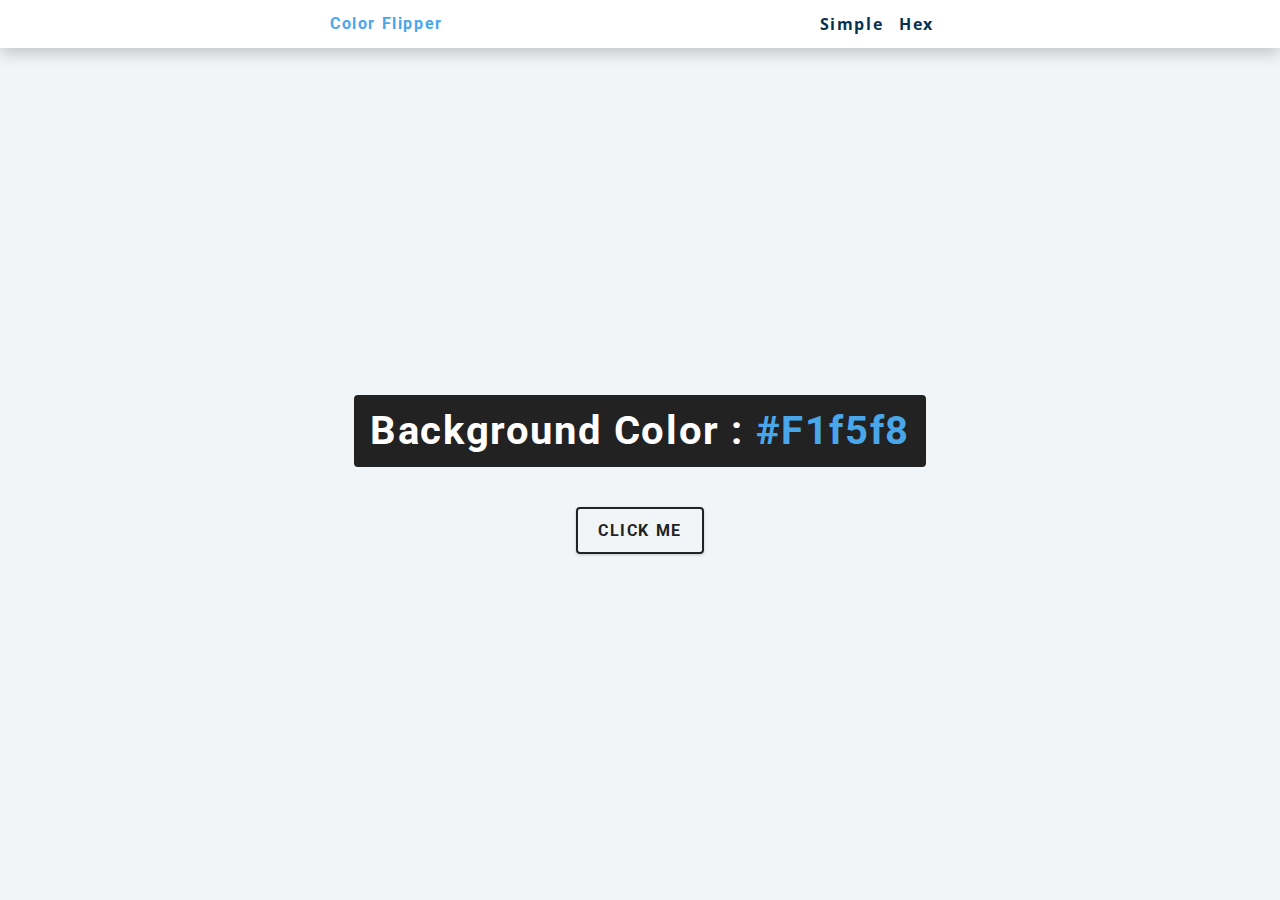
<file: 01-color-flipper/index.html>
<!DOCTYPE html>
<html lang="en">
  <head>
    <meta charset="UTF-8" />
    <meta name="viewport" content="width=device-width, initial-scale=1.0" />
    <title>Color Flipper || Simple</title>

    <!-- styles -->
    <link rel="stylesheet" href="styles.css" />
  </head>

  <body>
    <nav>
      <div class="nav-center">
        <h4>color flipper</h4>
        <ul class="nav-links">
          <li><a href="index.html">simple</a></li>
          <li><a href="hex.html">hex</a></li>
        </ul>
      </div>
    </nav>

    <main>
      <div class="container">
        <h2>background color : <span class="color">#f1f5f8</span></h2>
        <button class="btn btn-hero" id="btn">click me</button>
      </div>
    </main>

    <!-- javascript -->

    <script src="app.js"></script>
  </body>
</html>
</file>
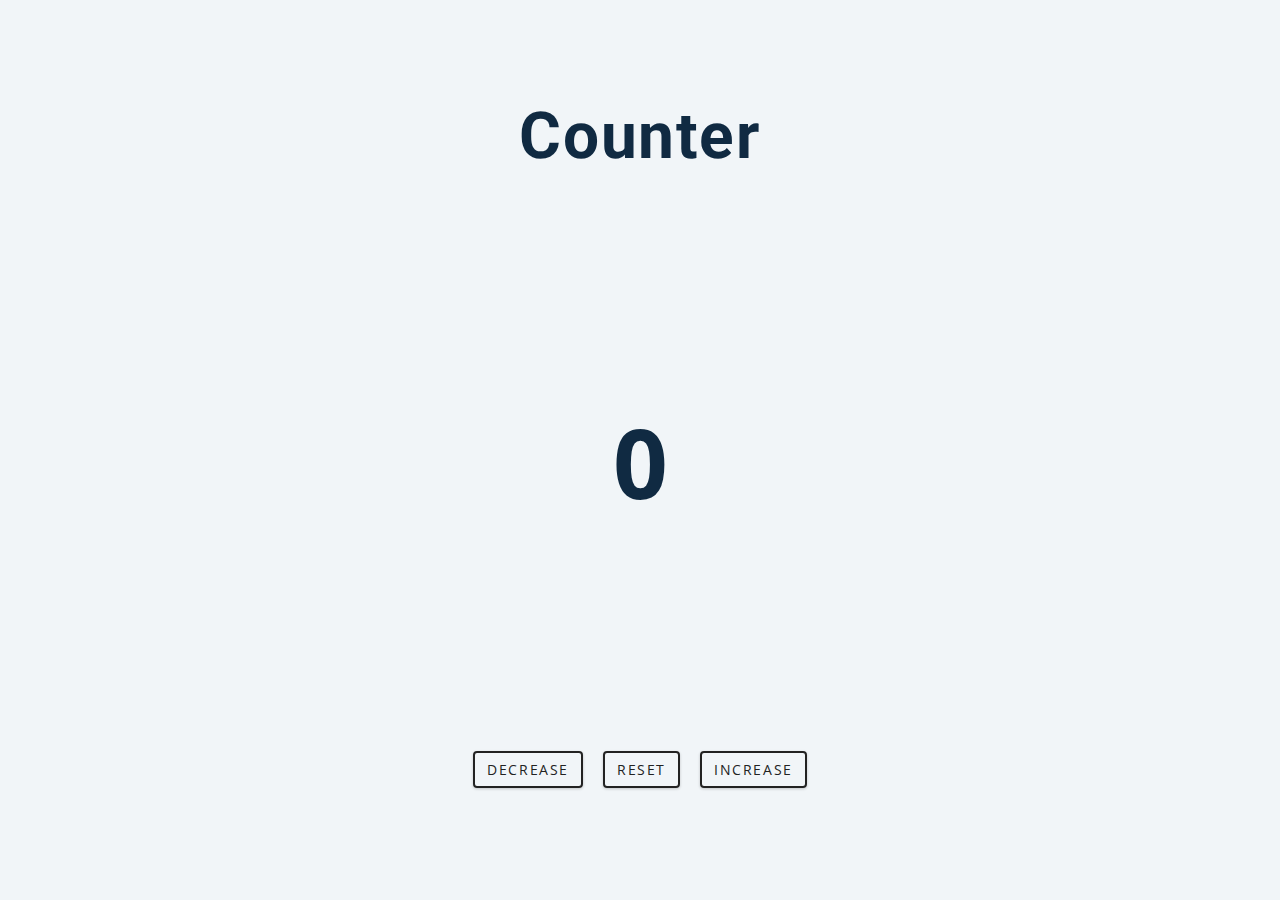
<file: 02-counter/index.html>
<!DOCTYPE html>
<html lang="en">
  <head>
    <meta charset="UTF-8" />
    <meta name="viewport" content="width=device-width, initial-scale=1.0" />
    <title>Counter</title>

    <!-- styles -->
    <link rel="stylesheet" href="styles.css" />
  </head>
  <body>
    <main>
      <div class="container">
        <h1>Counter</h1>
      </div>
      <span id="value">0</span>
      <div class="btn-container">
        <div class="btn decrease">Decrease</div>
        <div class="btn reset">Reset</div>
        <div class="btn increase">Increase</div>
      </div>
    </main>

    <!-- javascript -->
    <script src="app.js"></script>
  </body>
</html>
</file>
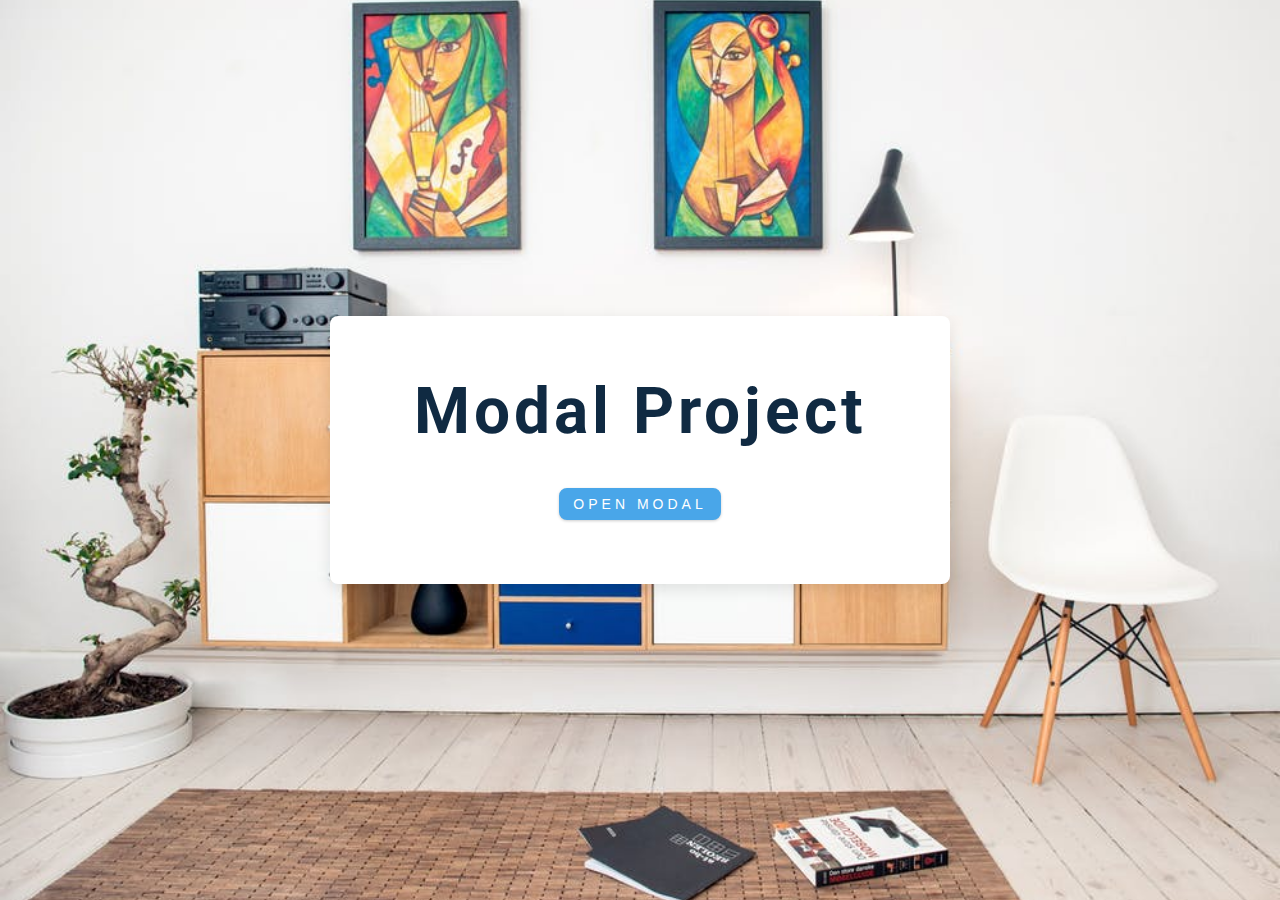
<file: 06-modal/index.html>
<!DOCTYPE html>
<html lang="en">
  <head>
    <meta charset="UTF-8" />
    <meta name="viewport" content="width=device-width, initial-scale=1.0" />
    <title>Modal</title>
    <!-- font-awesome -->
    <link
      rel="stylesheet"
      href="https://cdnjs.cloudflare.com/ajax/libs/font-awesome/5.14.0/css/all.min.css"
    />

    <!-- styles -->
    <link rel="stylesheet" href="styles.css" />
  </head>
  <body>
    <!-- hero -->
    <header class="hero">
      <div class="banner">
        <h1>modal project</h1>
        <button class="btn modal-btn">open modal</button>
      </div>
    </header>
    <!-- end of hero -->
    <div class="modal-overlay">
      <div class="modal-container">
        <h3>modal content</h3>
        <button class="close-btn">
          <i class="fas fa-times"></i>
        </button>
      </div>
    </div>
    <!-- javascript -->
    <script src="app.js"></script>
  </body>
</html>
</file>
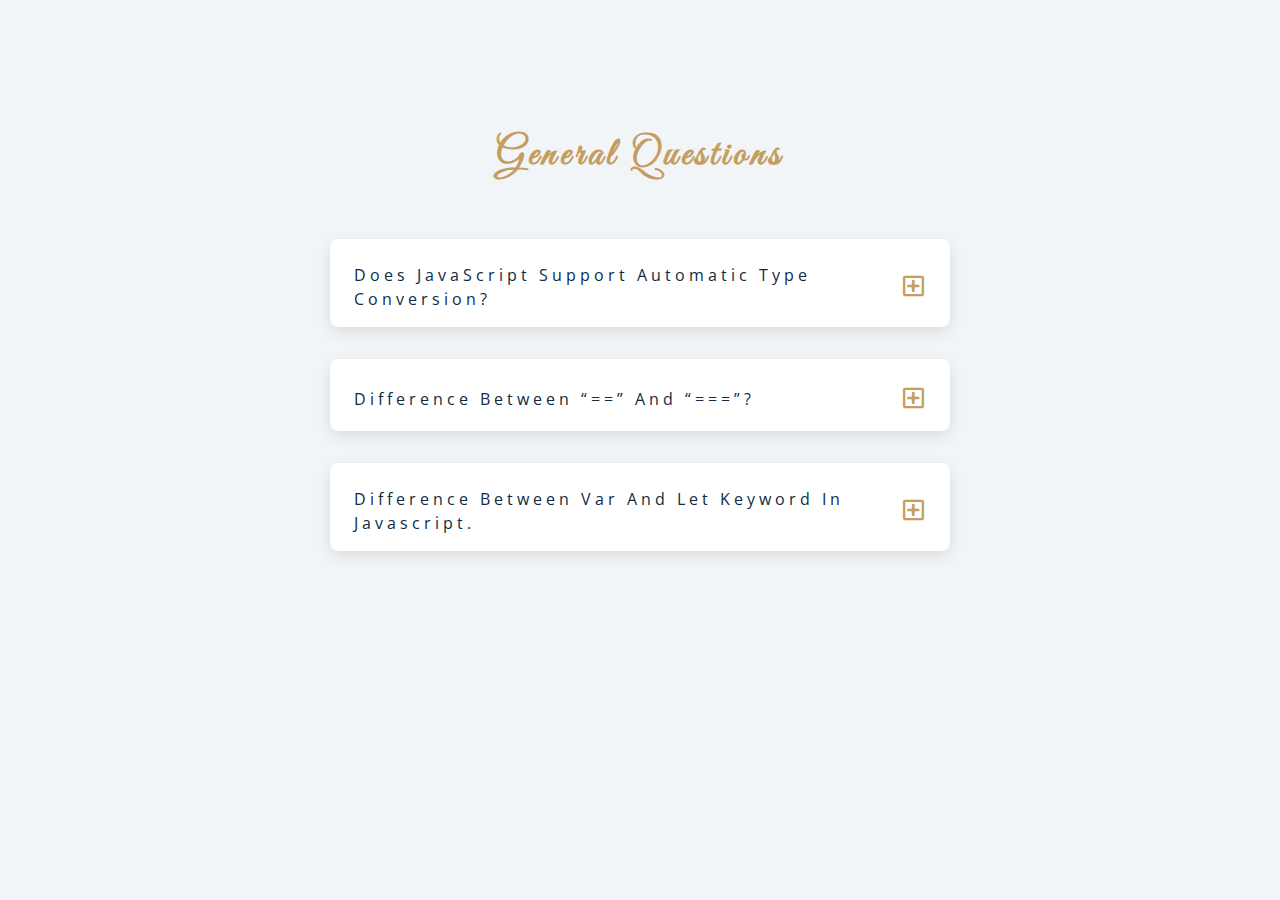
<file: 07-questions/index.html>
<!DOCTYPE html>
<html lang="en">
  <head>
    <meta charset="UTF-8" />
    <meta name="viewport" content="width=device-width, initial-scale=1.0" />
    <title>Q & A</title>
    <!-- font-awesome -->
    <link
      rel="stylesheet"
      href="https://cdnjs.cloudflare.com/ajax/libs/font-awesome/5.14.0/css/all.min.css"
    />
    <!-- extra fonts -->
    <link
      href="https://fonts.googleapis.com/css?family=Great+Vibes&display=swap"
      rel="stylesheet"
    />
    <!-- styles -->
    <link rel="stylesheet" href="styles.css" />
  </head>
  <body>
    <section class="questions">
      <!-- title -->
      <div class="title">
        <h2>general questions</h2>
      </div>
      <!-- questions -->
      <div class="section-center">
        <!-- single question -->
        <article class="question">
          <!-- question title -->
          <div class="question-title">
            <p>Does JavaScript support automatic type conversion?</p>
            <button type="button" class="question-btn">
              <span class="plus-icon">
                <i class="far fa-plus-square"></i>
              </span>
              <span class="minus-icon">
                <i class="far fa-minus-square"></i>
              </span>
            </button>
          </div>

          <!-- question answer text -->
          <div class="question-text">
            <p>
              Yes, JavaScript does support automatic type conversion. It is the
              common way of type conversion used by JavaScript developers
            </p>
          </div>
        </article>
        <!-- end single question -->

        <!-- single question -->
        <article class="question">
          <!-- question title -->
          <div class="question-title">
            <p>Difference between “==” and “===”?</p>
            <button type="button" class="question-btn">
              <span class="plus-icon">
                <i class="far fa-plus-square"></i>
              </span>
              <span class="minus-icon">
                <i class="far fa-minus-square"></i>
              </span>
            </button>
          </div>

          <!-- question answer text -->
          <div class="question-text">
            <p>
              “==” checks only for equality in value, whereas “===” is a
              stricter equality test and returns false if either the value or
              the type of the two variables are different.
            </p>
          </div>
        </article>
        <!-- end single question -->

        <!-- single question -->
        <article class="question">
          <!-- question title -->
          <div class="question-title">
            <p>Difference between var and let keyword in javascript.</p>
            <button type="button" class="question-btn">
              <span class="plus-icon">
                <i class="far fa-plus-square"></i>
              </span>
              <span class="minus-icon">
                <i class="far fa-minus-square"></i>
              </span>
            </button>
          </div>

          <!-- question answer text -->
          <div class="question-text">
            <p>
              From the very beginning, the 'var' keyword was used in JavaScript
              programming whereas the keyword 'let' was just added in 2015.<br /><br />
              The keyword 'Var' has function scope. Anywhere in the function,
              the variable specified using var is accessible but in ‘let’ the
              scope of a variable declared with the 'let' keyword is limited to
              the block in which it is declared. Let's start with a Block
              Scope.<br /><br />
              'var' declares a variable that will be hoisted but 'let' declares
              a variable that will not be hoisted.
            </p>
          </div>
        </article>
        <!-- end single question -->
      </div>
    </section>
    <!-- javascript -->
    <script src="app.js"></script>
  </body>
</html>
</file>
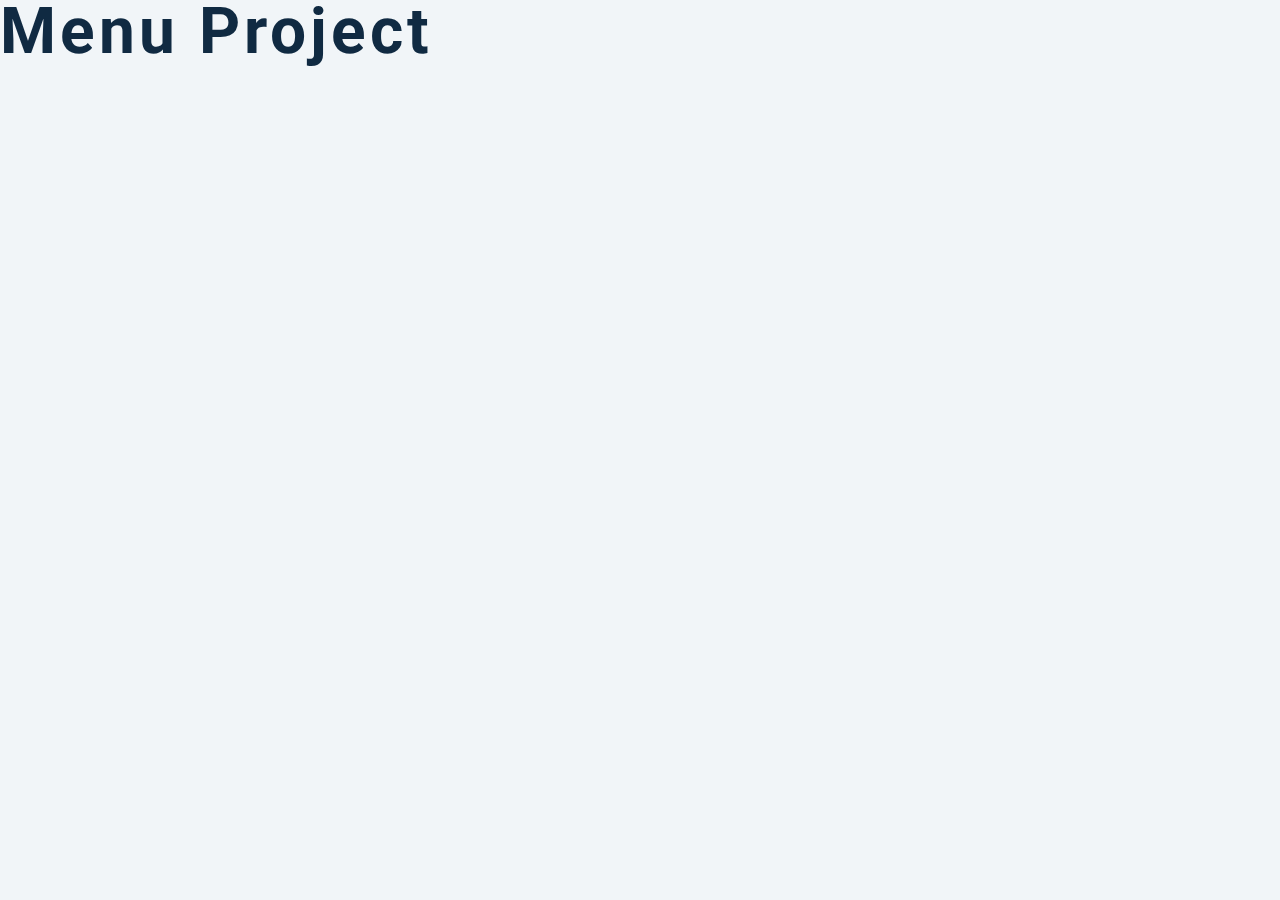
<file: 08-menu/index.html>
<!DOCTYPE html>
<html lang="en">
  <head>
    <meta charset="UTF-8" />
    <meta name="viewport" content="width=device-width, initial-scale=1.0" />
    <title>Starter</title>
    <!-- font-awesome -->
    <link
      rel="stylesheet"
      href="https://cdnjs.cloudflare.com/ajax/libs/font-awesome/5.14.0/css/all.min.css"
    />
    <!-- styles -->
    <link rel="stylesheet" href="styles.css" />
  </head>
  <body>
    <h1>menu project</h1>
    <!-- javascript -->
    <script src="app.js"></script> 
  </body>
</html>
</file>
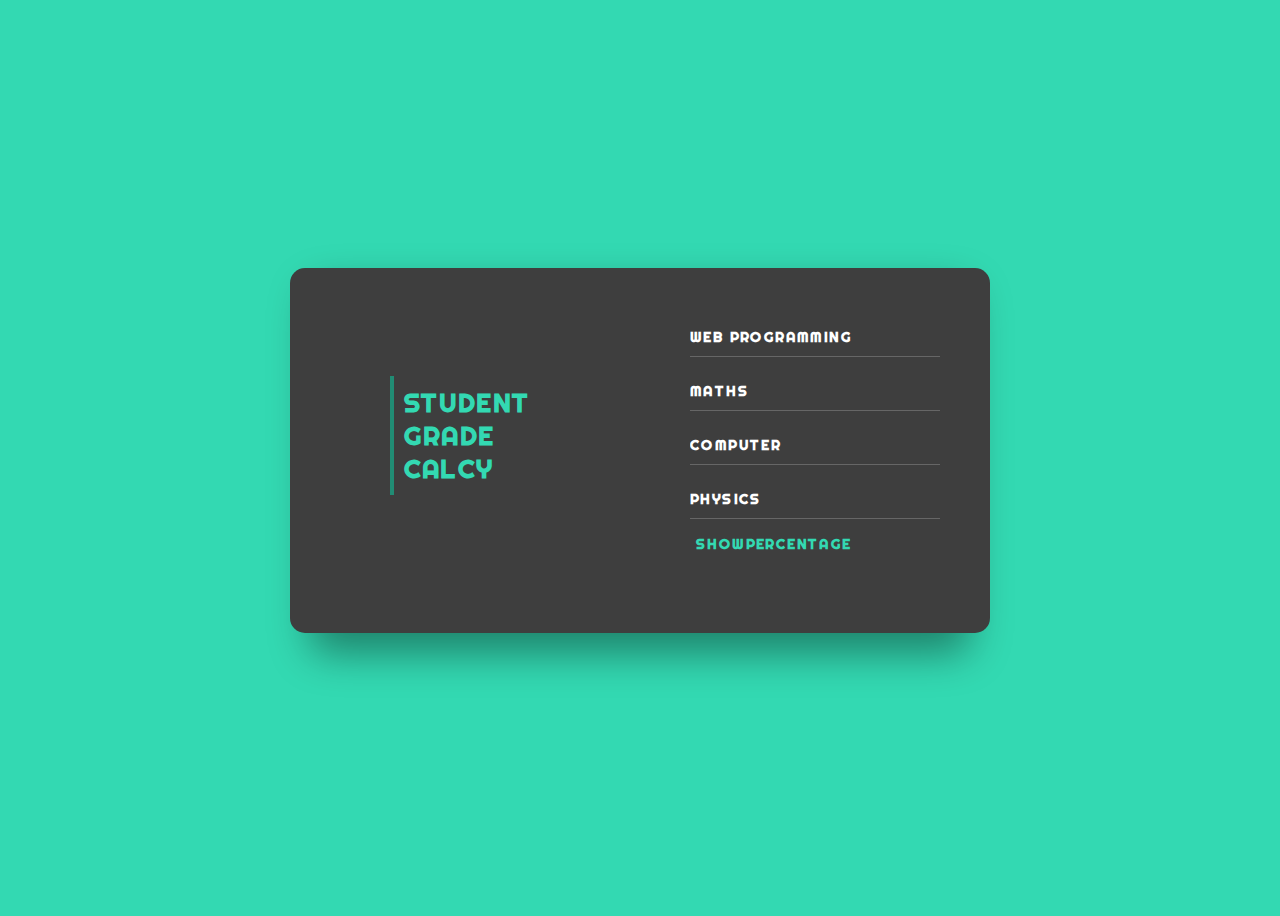
<file: 10-student-grade-calculator/index.html>
<!DOCTYPE html>
<html>

<head>
  <title></title>
  <link href="https://fonts.googleapis.com/css?family=Righteous&display=swap" rel="stylesheet">
  <link rel="stylesheet" href="https://cdnjs.cloudflare.com/ajax/libs/animate.css/3.7.2/animate.min.css">
  <link rel="stylesheet" href="style.css">
</head>

<body>
  <div class="background">
    <div class="container">
      <div class="screen">
        <div class="screen-body">
          <div class="screen-body-item left">
            <div class="app-title">
              <div class="animated infinite pulse">
                Student <br> Grade <br> Calcy
              </div>
            </div>
          </div>
          <div class="screen-body-item">
            <div class="app-form">
              <div class="app-form-group">
                <input type="text" class="app-form-control" placeholder="WEB PROGRAMMING" id="wd">
              </div>
              <div class="app-form-group">
                <input type="text" class="app-form-control" placeholder="MATHS" id="maths">
              </div>
              <div class="app-form-group">
                <input type="text" class="app-form-control" placeholder="COMPUTER" id="comp">
              </div>
              <div class="app-form-group">
                <input type="text" class="app-form-control" placeholder="PHYSICS" id="phy">
              </div>
              <div>
                <input type="button" name="" value="showPercentage" class="app-form-button" onclick="calcy()">
              </div>
            </div>
          </div>

        </div>
        <div class="app-form-group showdata">
          <p id="showData"> </p>
        </div>
      </div>
    </div>
    <script src="script.js"></script>
</body>

</html>
</file>
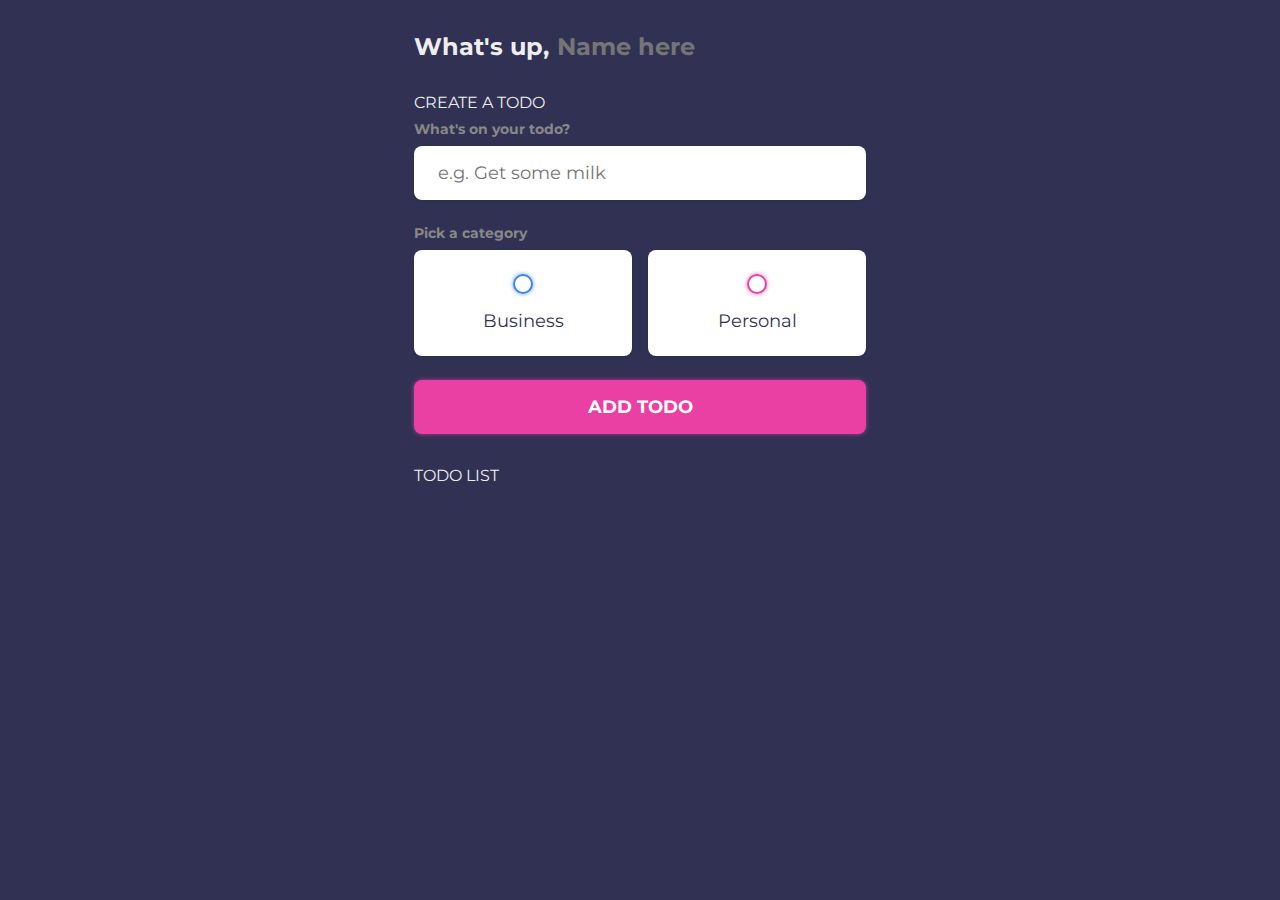
<file: 11-js-todo-app-2022/index.html>
<!DOCTYPE html>
<html lang="en"> 
<head>
	<meta charset="UTF-8" />
	<meta http-equiv="X-UA-Compatible" content="IE=edge" />
	<meta name="viewport" content="width=device-width, initial-scale=1.0" />
	<title>Todo List 2022 with LocalStorage</title>
	<!-- CSS Import -->
	<link rel="stylesheet" href="main.css" />
	<!-- End of CSS Import -->
	<!-- Fonts -->
	<link rel="preconnect" href="https://fonts.googleapis.com">
	<link rel="preconnect" href="https://fonts.gstatic.com" crossorigin>
	<link href="https://fonts.googleapis.com/css2?family=Fira+Sans:ital,wght@0,400;0,700;0,900;1,400&family=Montserrat:ital,wght@0,400;0,700;0,900;1,400&display=swap" rel="stylesheet">
	<!-- End of Fonts -->
</head>  
<body>            
	<!-- App Wrapper -->      
	<main class="app">
		<!-- Greeting -->      
		<section class="greeting">
			<h2 class="title">
				What's up, <input type="text" id="name" placeholder="Name here" />
			</h2>
		</section>      
		<!-- End of Greeting -->

		<!-- New Todo -->
		<section class="create-todo">
			<h3>CREATE A TODO</h3>
			<form id="new-todo-form">
				<h4>What's on your todo?</h4>
				<input 
					type="text" 
					placeholder="e.g. Get some milk"
					name="content"
					id="content" />

				<h4>Pick a category</h4>
				<div class="options">
					<label>
						<input type="radio" name="category" id="category1" value="business" /> 
						<span class="bubble business"></span>
						<div>Business</div>
					</label>
					<label>
						<input type="radio" name="category" id="category2" value="personal" />
						<span class="bubble personal"></span>
						<div>Personal</div>
					</label>
				</div>

				<input type="submit" value="Add todo" />
			</form>
		</section>
		<!-- End of New Todo -->

		<!-- Todo List -->
		<section class="todo-list">
			<h3>TODO LIST</h3>
			<div class="list" id="todo-list"></div>
		</section>
		<!-- End of Todo List -->

	</main>
	<!-- End of App Wrapper -->

	<!-- JS Import -->
	<script src="main.js"></script>
	<!-- End of JS Import -->
</body>
</html>
</file>
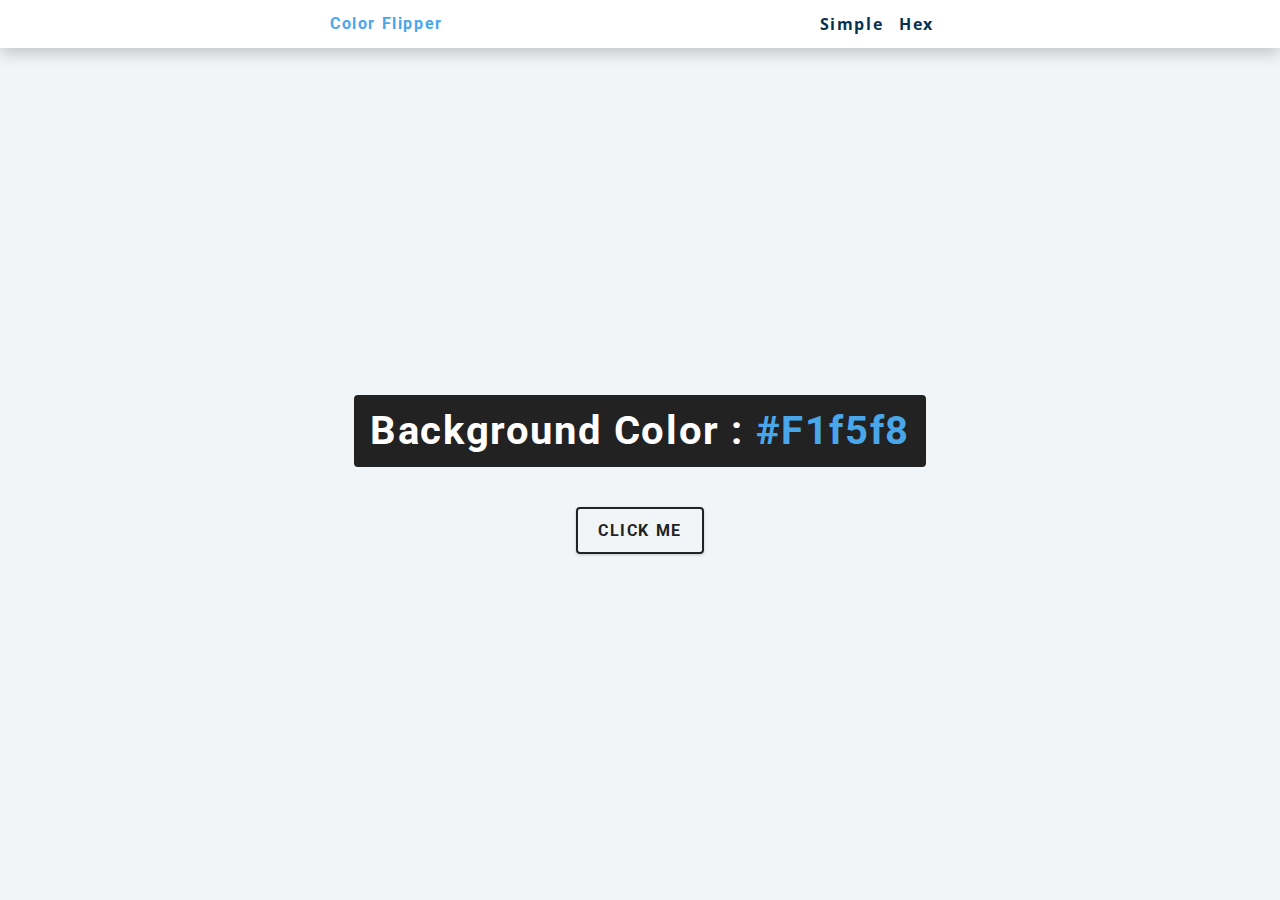
<file: 01-color-flipper/hex.html>
<!DOCTYPE html>
<html lang="en">
  <head>
    <meta charset="UTF-8" />
    <meta name="viewport" content="width=device-width, initial-scale=1.0" />
    <title>Color Flipper || Simple</title>

    <!-- styles -->
    <link rel="stylesheet" href="styles.css" />
  </head>

  <body>
    <nav>
      <div class="nav-center">
        <h4>color flipper</h4>
        <ul class="nav-links">
          <li><a href="index.html">simple</a></li>
          <li><a href="hex.html">hex</a></li>
        </ul>
      </div>
    </nav>

    <main>
      <div class="container">
        <h2>background color : <span class="color">#f1f5f8</span></h2>
        <button class="btn btn-hero" id="btn">click me</button>
      </div>
    </main>

    <!-- javascript -->
    <script src="hex.js"></script>
  </body>
</html>
</file>
<file: 01-color-flipper/styles.css>
/*
=============== 
Fonts
===============
*/
@import url("https://fonts.googleapis.com/css?family=Open+Sans|Roboto:400,700&display=swap");

/*
=============== 
Variables
===============
*/

:root {
  /* dark shades of primary color*/
  --clr-primary-1: hsl(205, 86%, 17%);
  --clr-primary-2: hsl(205, 77%, 27%);
  --clr-primary-3: hsl(205, 72%, 37%);
  --clr-primary-4: hsl(205, 63%, 48%);
  /* primary/main color */
  --clr-primary-5: hsl(205, 78%, 60%);
  /* lighter shades of primary color */
  --clr-primary-6: hsl(205, 89%, 70%);
  --clr-primary-7: hsl(205, 90%, 76%);
  --clr-primary-8: hsl(205, 86%, 81%);
  --clr-primary-9: hsl(205, 90%, 88%);
  --clr-primary-10: hsl(205, 100%, 96%);
  /* darkest grey - used for headings */
  --clr-grey-1: hsl(209, 61%, 16%);
  --clr-grey-2: hsl(211, 39%, 23%);
  --clr-grey-3: hsl(209, 34%, 30%);
  --clr-grey-4: hsl(209, 28%, 39%);
  /* grey used for paragraphs */
  --clr-grey-5: hsl(210, 22%, 49%);
  --clr-grey-6: hsl(209, 23%, 60%);
  --clr-grey-7: hsl(211, 27%, 70%);
  --clr-grey-8: hsl(210, 31%, 80%);
  --clr-grey-9: hsl(212, 33%, 89%);
  --clr-grey-10: hsl(210, 36%, 96%);
  --clr-white: #fff;
  --clr-red-dark: hsl(360, 67%, 44%);
  --clr-red-light: hsl(360, 71%, 66%);
  --clr-green-dark: hsl(125, 67%, 44%);
  --clr-green-light: hsl(125, 71%, 66%);
  --clr-black: #222;
  --ff-primary: "Roboto", sans-serif;
  --ff-secondary: "Open Sans", sans-serif;
  --transition: all 0.3s linear;
  --spacing: 0.1rem;
  --radius: 0.25rem;
  --light-shadow: 0 5px 15px rgba(0, 0, 0, 0.1);
  --dark-shadow: 0 5px 15px rgba(0, 0, 0, 0.2);
  --max-width: 1170px;
  --fixed-width: 620px;
}
/*
=============== 
Global Styles
===============
*/

*,
::after,
::before {
  margin: 0;
  padding: 0;
  box-sizing: border-box;
}
body {
  font-family: var(--ff-secondary);
  background: var(--clr-grey-10);
  color: var(--clr-grey-1);
  line-height: 1.5;
  font-size: 0.875rem;
}
ul {
  list-style-type: none;
}
a {
  text-decoration: none;
}
h1,
h2,
h3,
h4 {
  letter-spacing: var(--spacing);
  text-transform: capitalize;
  line-height: 1.25;
  margin-bottom: 0.75rem;
  font-family: var(--ff-primary);
}
h1 {
  font-size: 3rem;
}
h2 {
  font-size: 2rem;
}
h3 {
  font-size: 1.25rem;
}
h4 {
  font-size: 0.875rem;
}
p {
  margin-bottom: 1.25rem;
  color: var(--clr-grey-5);
}
@media screen and (min-width: 800px) {
  h1 {
    font-size: 4rem;
  }
  h2 {
    font-size: 2.5rem;
  }
  h3 {
    font-size: 1.75rem;
  }
  h4 {
    font-size: 1rem;
  }
  body {
    font-size: 1rem;
  }
  h1,
  h2,
  h3,
  h4 {
    line-height: 1;
  }
}
/*  global classes */

/* section */
.section {
  padding: 5rem 0;
}

.section-center {
  width: 90vw;
  margin: 0 auto;
  max-width: 1170px;
}
@media screen and (min-width: 992px) {
  .section-center {
    width: 95vw;
  }
}
main {
  min-height: 100vh;
  display: grid;
  place-items: center;
}

/*
=============== 
Nav
===============
*/
nav {
  background: var(--clr-white);
  height: 3rem;
  display: grid;
  align-items: center;
  box-shadow: var(--dark-shadow);
}
.nav-center {
  width: 90vw;
  max-width: var(--fixed-width);
  margin: 0 auto;
  display: flex;
  align-items: center;
  justify-content: space-between;
}
.nav-center h4 {
  margin-bottom: 0;
  color: var(--clr-primary-5);
}
.nav-links {
  display: flex;
}
nav a {
  text-transform: capitalize;
  font-weight: 700;
  font-size: 1rem;
  color: var(--clr-primary-1);
  letter-spacing: var(--spacing);
  margin-right: 1rem;
}
nav a:hover {
  color: var(--clr-primary-5);
}
/*
=============== 
Container
===============
*/
main {
  min-height: calc(100vh - 3rem);
  display: grid;
  place-items: center;
}
.container {
  text-align: center;
}
.container h2 {
  background: var(--clr-black);
  color: var(--clr-white);
  padding: 1rem;
  border-radius: var(--radius);
  margin-bottom: 2.5rem;
}
.color {
  color: var(--clr-primary-5);
}
.btn-hero {
  font-family: var(--ff-primary);
  text-transform: uppercase;
  background: transparent;
  color: var(--clr-black);
  letter-spacing: var(--spacing);
  display: inline-block;
  font-weight: 700;
  transition: var(--transition);
  border: 2px solid var(--clr-black);
  cursor: pointer;
  box-shadow: 0 1px 3px rgba(0, 0, 0, 0.2);
  border-radius: var(--radius);
  font-size: 1rem;
  padding: 0.75rem 1.25rem;
}
.btn-hero:hover {
  color: var(--clr-white);
  background: var(--clr-black);
}
</file>
<file: 02-counter/styles.css>
/*
=============== 
Fonts
===============
*/
@import url("https://fonts.googleapis.com/css?family=Open+Sans|Roboto:400,700&display=swap");

/*
=============== 
Variables
===============
*/

:root {
  /* dark shades of primary color*/
  --clr-primary-1: hsl(205, 86%, 17%);
  --clr-primary-2: hsl(205, 77%, 27%);
  --clr-primary-3: hsl(205, 72%, 37%);
  --clr-primary-4: hsl(205, 63%, 48%);
  /* primary/main color */
  --clr-primary-5: hsl(205, 78%, 60%);
  /* lighter shades of primary color */
  --clr-primary-6: hsl(205, 89%, 70%);
  --clr-primary-7: hsl(205, 90%, 76%);
  --clr-primary-8: hsl(205, 86%, 81%);
  --clr-primary-9: hsl(205, 90%, 88%);
  --clr-primary-10: hsl(205, 100%, 96%);
  /* darkest grey - used for headings */
  --clr-grey-1: hsl(209, 61%, 16%);
  --clr-grey-2: hsl(211, 39%, 23%);
  --clr-grey-3: hsl(209, 34%, 30%);
  --clr-grey-4: hsl(209, 28%, 39%);
  /* grey used for paragraphs */
  --clr-grey-5: hsl(210, 22%, 49%);
  --clr-grey-6: hsl(209, 23%, 60%);
  --clr-grey-7: hsl(211, 27%, 70%);
  --clr-grey-8: hsl(210, 31%, 80%);
  --clr-grey-9: hsl(212, 33%, 89%);
  --clr-grey-10: hsl(210, 36%, 96%);
  --clr-white: #fff;
  --clr-red-dark: hsl(360, 67%, 44%);
  --clr-red-light: hsl(360, 71%, 66%);
  --clr-green-dark: hsl(125, 67%, 44%);
  --clr-green-light: hsl(125, 71%, 66%);
  --clr-black: #222;
  --ff-primary: "Roboto", sans-serif;
  --ff-secondary: "Open Sans", sans-serif;
  --transition: all 0.3s linear;
  --spacing: 0.1rem;
  --radius: 0.25rem;
  --light-shadow: 0 5px 15px rgba(0, 0, 0, 0.1);
  --dark-shadow: 0 5px 15px rgba(0, 0, 0, 0.2);
  --max-width: 1170px;
  --fixed-width: 620px;
}
/*
=============== 
Global Styles
===============
*/

*,
::after,
::before {
  margin: 0;
  padding: 0;
  box-sizing: border-box;
}
body {
  font-family: var(--ff-secondary);
  background: var(--clr-grey-10);
  color: var(--clr-grey-1);
  line-height: 1.5;
  font-size: 0.875rem;
}
ul {
  list-style-type: none;
}
a {
  text-decoration: none;
}
h1,
h2,
h3,
h4 {
  letter-spacing: var(--spacing);
  text-transform: capitalize;
  line-height: 1.25;
  margin-bottom: 0.75rem;
  font-family: var(--ff-primary);
}
h1 {
  font-size: 3rem;
}
h2 {
  font-size: 2rem;
}
h3 {
  font-size: 1.25rem;
}
h4 {
  font-size: 0.875rem;
}
p {
  margin-bottom: 1.25rem;
  color: var(--clr-grey-5);
}
@media screen and (min-width: 800px) {
  h1 {
    font-size: 4rem;
  }
  h2 {
    font-size: 2.5rem;
  }
  h3 {
    font-size: 1.75rem;
  }
  h4 {
    font-size: 1rem;
  }
  body {
    font-size: 1rem;
  }
  h1,
  h2,
  h3,
  h4 {
    line-height: 1;
  }
}
/*  global classes */

/* section */
.section {
  padding: 5rem 0;
}

.section-center {
  width: 90vw;
  margin: 0 auto;
  max-width: 1170px;
}
@media screen and (min-width: 992px) {
  .section-center {
    width: 95vw;
  }
}
main {
  min-height: 100vh;
  display: grid;
  place-items: center;
}

/*
=============== 
Counter
===============
*/

main {
  min-height: 100vh;
  display: grid;
  place-items: center;
}
.container {
  text-align: center;
}
#value {
  font-size: 6rem;
  font-weight: bold;
}
.btn {
  text-transform: uppercase;
  background: transparent;
  color: var(--clr-black);
  padding: 0.375rem 0.75rem;
  letter-spacing: var(--spacing);
  display: inline-block;
  transition: var(--transition);
  font-size: 0.875rem;
  border: 2px solid var(--clr-black);
  cursor: pointer;
  box-shadow: 0 1px 3px rgba(0, 0, 0, 0.2);
  border-radius: var(--radius);
  margin: 0.5rem;
}
.btn:hover {
  color: var(--clr-white);
  background: var(--clr-black);
}
</file>
<file: 06-modal/styles.css>
/*
=============== 
Fonts 
===============
*/
@import url("https://fonts.googleapis.com/css?family=Open+Sans|Roboto:400,700&display=swap");

/*
=============== 
Variables
===============
*/

:root {
  /* dark shades of primary color*/
  --clr-primary-1: hsl(205, 86%, 17%);
  --clr-primary-2: hsl(205, 77%, 27%);
  --clr-primary-3: hsl(205, 72%, 37%);
  --clr-primary-4: hsl(205, 63%, 48%);
  /* primary/main color */
  --clr-primary-5: #49a6e9;
  /* --clr-primary-5: rgb(73, 166, 233); */
  /* lighter shades of primary color */
  --clr-primary-6: hsl(205, 89%, 70%);
  --clr-primary-7: hsl(205, 90%, 76%);
  --clr-primary-8: hsl(205, 86%, 81%);
  --clr-primary-9: hsl(205, 90%, 88%);
  --clr-primary-10: hsl(205, 100%, 96%);
  /* darkest grey - used for headings */
  --clr-grey-1: hsl(209, 61%, 16%);
  --clr-grey-2: hsl(211, 39%, 23%);
  --clr-grey-3: hsl(209, 34%, 30%);
  --clr-grey-4: hsl(209, 28%, 39%);
  /* grey used for paragraphs */
  --clr-grey-5: hsl(210, 22%, 49%);
  --clr-grey-6: hsl(209, 23%, 60%);
  --clr-grey-7: hsl(211, 27%, 70%);
  --clr-grey-8: hsl(210, 31%, 80%);
  --clr-grey-9: hsl(212, 33%, 89%);
  --clr-grey-10: hsl(210, 36%, 96%);
  --clr-white: #fff;
  --clr-red-dark: hsl(360, 67%, 44%);
  --clr-red-light: hsl(360, 71%, 66%);
  --clr-green-dark: hsl(125, 67%, 44%);
  --clr-green-light: hsl(125, 71%, 66%);
  --clr-black: #222;
  --ff-primary: "Roboto", sans-serif;
  --ff-secondary: "Open Sans", sans-serif;
  --transition: all 0.3s linear;
  --spacing: 0.25rem;
  --radius: 0.5rem;
  --light-shadow: 0 5px 15px rgba(0, 0, 0, 0.1);
  --dark-shadow: 0 5px 15px rgba(0, 0, 0, 0.2);
  --max-width: 1170px;
  --fixed-width: 620px;
}
/*
=============== 
Global Styles
===============
*/

*,
::after,
::before {
  margin: 0;
  padding: 0;
  box-sizing: border-box;
}
body {
  font-family: var(--ff-secondary);
  background: var(--clr-grey-10);
  color: var(--clr-grey-1);
  line-height: 1.5;
  font-size: 0.875rem;
}
ul {
  list-style-type: none;
}
a {
  text-decoration: none;
}
img:not(.logo) {
  width: 100%;
}
img {
  display: block;
}

h1,
h2,
h3,
h4 {
  letter-spacing: var(--spacing);
  text-transform: capitalize;
  line-height: 1.25;
  margin-bottom: 0.75rem;
  font-family: var(--ff-primary);
}
h1 {
  font-size: 3rem;
}
h2 {
  font-size: 2rem;
}
h3 {
  font-size: 1.25rem;
}
h4 {
  font-size: 0.875rem;
}
p {
  margin-bottom: 1.25rem;
  color: var(--clr-grey-5);
}
@media screen and (min-width: 800px) {
  h1 {
    font-size: 4rem;
  }
  h2 {
    font-size: 2.5rem;
  }
  h3 {
    font-size: 1.75rem;
  }
  h4 {
    font-size: 1rem;
  }
  body {
    font-size: 1rem;
  }
  h1,
  h2,
  h3,
  h4 {
    line-height: 1;
  }
}
/*  global classes */

.btn {
  text-transform: uppercase;
  background: transparent;
  color: var(--clr-black);
  padding: 0.375rem 0.75rem;
  letter-spacing: var(--spacing);
  display: inline-block;
  transition: var(--transition);
  font-size: 0.875rem;
  border: 2px solid var(--clr-black);
  cursor: pointer;
  box-shadow: 0 1px 3px rgba(0, 0, 0, 0.2);
  border-radius: var(--radius);
}
.btn:hover {
  color: var(--clr-white);
  background: var(--clr-black);
}
/* section */
.section {
  padding: 5rem 0;
}

.section-center {
  width: 90vw;
  margin: 0 auto;
  max-width: 1170px;
}
@media screen and (min-width: 992px) {
  .section-center {
    width: 95vw;
  }
}
main {
  min-height: 100vh;
  display: grid;
  place-items: center;
}
/*
=============== 
Modal
===============
*/
.hero {
  min-height: 100vh;
  background: url("./hero.jpeg") center/cover no-repeat;
  display: grid;
  place-items: center;
}
.banner {
  background: var(--clr-white);
  padding: 4rem 0;
  border-radius: var(--radius);
  box-shadow: var(--light-shadow);
  text-align: center;
  width: 90vw;
  max-width: var(--fixed-width);
}
.modal-btn {
  margin-top: 2rem;
  background: var(--clr-primary-5);
  border-color: var(--clr-primary-5);
  color: var(--clr-white);
}
.modal-btn:hover {
  background: transparent;
  color: var(--clr-primary-5);
}
.modal-overlay {
  position: fixed;
  top: 0;
  left: 0;
  width: 100%;
  height: 100%;
  background: rgba(73, 166, 233, 0.5);
  display: grid;
  place-items: center;
  transition: var(--transition);
  visibility: hidden;
  z-index: -10;
}
/* OPEN/CLOSE MODAL */
.open-modal {
  visibility: visible;
  z-index: 10;
}
.modal-container {
  background: var(--clr-white);
  border-radius: var(--radius);
  width: 90vw;
  height: 30vh;
  max-width: var(--fixed-width);
  text-align: center;
  display: grid;
  place-items: center;
  position: relative;
}
.close-btn {
  position: absolute;
  top: 1rem;
  right: 1rem;
  font-size: 2rem;
  background: transparent;
  border-color: transparent;
  color: var(--clr-red-dark);
  cursor: pointer;
  transition: var(--transition);
}
.close-btn:hover {
  color: var(--clr-red-light);
  transform: scale(1.3);
}
</file>
<file: 07-questions/styles.css>
/*
=============== 
Fonts
===============
*/
@import url("https://fonts.googleapis.com/css?family=Open+Sans|Roboto:400,700&display=swap");

/*
=============== 
Variables
===============  
*/

:root {
  /* dark shades of primary color*/
  --clr-primary-1: hsl(205, 86%, 17%);
  --clr-primary-2: hsl(205, 77%, 27%);
  --clr-primary-3: hsl(205, 72%, 37%);
  --clr-primary-4: hsl(205, 63%, 48%);
  /* primary/main color */
  --clr-primary-5: #49a6e9;
  /* lighter shades of primary color */
  --clr-primary-6: hsl(205, 89%, 70%);
  --clr-primary-7: hsl(205, 90%, 76%);
  --clr-primary-8: hsl(205, 86%, 81%);
  --clr-primary-9: hsl(205, 90%, 88%);
  --clr-primary-10: hsl(205, 100%, 96%);
  /* darkest grey - used for headings */
  --clr-grey-1: hsl(209, 61%, 16%);
  --clr-grey-2: hsl(211, 39%, 23%);
  --clr-grey-3: hsl(209, 34%, 30%);
  --clr-grey-4: hsl(209, 28%, 39%);
  /* grey used for paragraphs */
  --clr-grey-5: hsl(210, 22%, 49%);
  --clr-grey-6: hsl(209, 23%, 60%);
  --clr-grey-7: hsl(211, 27%, 70%);
  --clr-grey-8: hsl(210, 31%, 80%);
  --clr-grey-9: hsl(212, 33%, 89%);
  --clr-grey-10: hsl(210, 36%, 96%);
  --clr-white: #fff;
  --clr-red-dark: hsl(360, 67%, 44%);
  --clr-red-light: hsl(360, 71%, 66%);
  --clr-green-dark: hsl(125, 67%, 44%);
  --clr-green-light: hsl(125, 71%, 66%);
  --clr-gold: #c59d5f;
  --clr-black: #222;
  --ff-primary: "Roboto", sans-serif;
  --ff-secondary: "Open Sans", sans-serif;
  --transition: all 0.3s linear;
  --spacing: 0.25rem;
  --radius: 0.5rem;
  --light-shadow: 0 5px 15px rgba(0, 0, 0, 0.1);
  --dark-shadow: 0 5px 15px rgba(0, 0, 0, 0.2);
  --max-width: 1170px;
  --fixed-width: 620px;
}
/*
=============== 
Global Styles
===============
*/

*,
::after,
::before {
  margin: 0;
  padding: 0;
  box-sizing: border-box;
}
body {
  font-family: var(--ff-secondary);
  background: var(--clr-grey-10);
  color: var(--clr-grey-1);
  line-height: 1.5;
  font-size: 0.875rem;
}
ul {
  list-style-type: none;
}
a {
  text-decoration: none;
}
img:not(.logo) {
  width: 100%;
}
img {
  display: block;
}

h1,
h2,
h3,
h4 {
  letter-spacing: var(--spacing);
  text-transform: capitalize;
  line-height: 1.25;
  margin-bottom: 0.75rem;
  font-family: var(--ff-primary);
}
h1 {
  font-size: 3rem;
}
h2 {
  font-size: 2rem;
}
h3 {
  font-size: 1.25rem;
}
h4 {
  font-size: 0.875rem;
}
p {
  margin-bottom: 1.25rem;
  color: var(--clr-grey-5);
}
@media screen and (min-width: 800px) {
  h1 {
    font-size: 4rem;
  }
  h2 {
    font-size: 2.5rem;
  }
  h3 {
    font-size: 1.75rem;
  }
  h4 {
    font-size: 1rem;
  }
  body {
    font-size: 1rem;
  }
  h1,
  h2,
  h3,
  h4 {
    line-height: 1;
  }
}
/*  global classes */

.btn {
  text-transform: uppercase;
  background: transparent;
  color: var(--clr-black);
  padding: 0.375rem 0.75rem;
  letter-spacing: var(--spacing);
  display: inline-block;
  transition: var(--transition);
  font-size: 0.875rem;
  border: 2px solid var(--clr-black);
  cursor: pointer;
  box-shadow: 0 1px 3px rgba(0, 0, 0, 0.2);
  border-radius: var(--radius);
}
.btn:hover {
  color: var(--clr-white);
  background: var(--clr-black);
}
/* section */
.section {
  padding: 5rem 0;
}

.section-center {
  width: 90vw;
  margin: 0 auto;
  max-width: 1170px;
}
@media screen and (min-width: 992px) {
  .section-center {
    width: 95vw;
  }
}
main {
  min-height: 100vh;
  display: grid;
  place-items: center;
}
/*
=============== 
Questions
===============
*/
.title {
  margin-top: 15vh;
  margin-bottom: 4rem;
}
.title h2 {
  color: var(--clr-gold);
  font-family: "Great Vibes", cursive;
  text-align: center;
}
.section-center {
  max-width: var(--fixed-width);
}
.question {
  background: var(--clr-white);
  border-radius: var(--radius);
  box-shadow: var(--light-shadow);
  padding: 1.5rem 1.5rem 0 1.5rem;
  margin-bottom: 2rem;
}
.question-title {
  display: flex;
  justify-content: space-between;
  align-items: center;
  text-transform: capitalize;
  padding-bottom: 1rem;
}
.question-title p {
  margin-bottom: 0;
  letter-spacing: var(--spacing);
  color: var(--clr-grey-1);
}
.question-btn {
  font-size: 1.5rem;
  background: transparent;
  border-color: transparent;
  cursor: pointer;
  color: var(--clr-gold);
  transition: var(--transition);
}
.question-btn:hover {
  transform: rotate(90deg);
}
.question-text {
  padding: 1rem 0 1.5rem 0;
  border-top: 1px solid rgba(0, 0, 0, 0.2);
}
.question-text p {
  margin-bottom: 0;
}
/* hide text */
.question-text {
  display: none;
}
.show-text .question-text {
  display: block;
}
.minus-icon {
  display: none;
}
.show-text .minus-icon {
  display: inline;
}
.show-text .plus-icon {
  display: none;
}
</file>
<file: 08-menu/styles.css>
/*
=============== 
Fonts
===============
*/
@import url("https://fonts.googleapis.com/css?family=Open+Sans|Roboto:400,700&display=swap");

/*
=============== 
Variables
=============== 
*/

:root {
  /* dark shades of primary color*/
  --clr-primary-1: hsl(205, 86%, 17%);
  --clr-primary-2: hsl(205, 77%, 27%);
  --clr-primary-3: hsl(205, 72%, 37%);
  --clr-primary-4: hsl(205, 63%, 48%);
  /* primary/main color */
  --clr-primary-5: #49a6e9;
  /* lighter shades of primary color */
  --clr-primary-6: hsl(205, 89%, 70%);
  --clr-primary-7: hsl(205, 90%, 76%);
  --clr-primary-8: hsl(205, 86%, 81%);
  --clr-primary-9: hsl(205, 90%, 88%);
  --clr-primary-10: hsl(205, 100%, 96%);
  /* darkest grey - used for headings */
  --clr-grey-1: hsl(209, 61%, 16%);
  --clr-grey-2: hsl(211, 39%, 23%);
  --clr-grey-3: hsl(209, 34%, 30%);
  --clr-grey-4: hsl(209, 28%, 39%);
  /* grey used for paragraphs */
  --clr-grey-5: hsl(210, 22%, 49%);
  --clr-grey-6: hsl(209, 23%, 60%);
  --clr-grey-7: hsl(211, 27%, 70%);
  --clr-grey-8: hsl(210, 31%, 80%);
  --clr-grey-9: hsl(212, 33%, 89%);
  --clr-grey-10: hsl(210, 36%, 96%);
  --clr-white: #fff;
  --clr-red-dark: hsl(360, 67%, 44%);
  --clr-red-light: hsl(360, 71%, 66%);
  --clr-green-dark: hsl(125, 67%, 44%);
  --clr-green-light: hsl(125, 71%, 66%);
  --clr-gold: #c59d5f;
  --clr-black: #222;
  --ff-primary: "Roboto", sans-serif;
  --ff-secondary: "Open Sans", sans-serif;
  --transition: all 0.3s linear;
  --spacing: 0.25rem;
  --radius: 0.5rem;
  --light-shadow: 0 5px 15px rgba(0, 0, 0, 0.1);
  --dark-shadow: 0 5px 15px rgba(0, 0, 0, 0.2);
  --max-width: 1170px;
  --fixed-width: 620px;
}
/*
=============== 
Global Styles
===============
*/

*,
::after,
::before {
  margin: 0;
  padding: 0;
  box-sizing: border-box;
}
body {
  font-family: var(--ff-secondary);
  background: var(--clr-grey-10);
  color: var(--clr-grey-1);
  line-height: 1.5;
  font-size: 0.875rem;
}
ul {
  list-style-type: none;
}
a {
  text-decoration: none;
}
img:not(.logo) {
  width: 100%;
}
img {
  display: block;
}

h1,
h2,
h3,
h4 {
  letter-spacing: var(--spacing);
  text-transform: capitalize;
  line-height: 1.25;
  margin-bottom: 0.75rem;
  font-family: var(--ff-primary);
}
h1 {
  font-size: 3rem;
}
h2 {
  font-size: 2rem;
}
h3 {
  font-size: 1.25rem;
}
h4 {
  font-size: 0.875rem;
}
p {
  margin-bottom: 1.25rem;
  color: var(--clr-grey-5);
}
@media screen and (min-width: 800px) {
  h1 {
    font-size: 4rem;
  }
  h2 {
    font-size: 2.5rem;
  }
  h3 {
    font-size: 1.75rem;
  }
  h4 {
    font-size: 1rem;
  }
  body {
    font-size: 1rem;
  }
  h1,
  h2,
  h3,
  h4 {
    line-height: 1;
  }
}
/*  global classes */

.btn {
  text-transform: uppercase;
  background: transparent;
  color: var(--clr-black);
  padding: 0.375rem 0.75rem;
  letter-spacing: var(--spacing);
  display: inline-block;
  transition: var(--transition);
  font-size: 0.875rem;
  border: 2px solid var(--clr-black);
  cursor: pointer;
  box-shadow: 0 1px 3px rgba(0, 0, 0, 0.2);
  border-radius: var(--radius);
}
.btn:hover {
  color: var(--clr-white);
  background: var(--clr-black);
}
/* section */
.section {
  padding: 5rem 0;
}

main {
  min-height: 100vh;
  display: grid;
  place-items: center;
}
/*
=============== 
Menu
===============
*/

.menu {
  padding: 5rem 0;
}
.title {
  text-align: center;
  margin-bottom: 2rem;
}
.underline {
  width: 5rem;
  height: 0.25rem;
  background: var(--clr-gold);
  margin-left: auto;
  margin-right: auto;
}
.btn-container {
  margin-bottom: 4rem;
  display: flex;
  justify-content: center;
}
.filter-btn {
  background: transparent;
  border-color: var(--clr-gold);
  font-size: 1rem;
  text-transform: capitalize;
  margin: 0 0.5rem;
  letter-spacing: 1px;
  border-radius: var(--radius);
  padding: 0.375rem 0.75rem;
  color: var(--clr-gold);
  cursor: pointer;
  transition: var(--transition);
}
.filter-btn:hover {
  background: var(--clr-gold);
  color: var(--clr-white);
}
.section-center {
  width: 90vw;
  margin: 0 auto;
  max-width: 1170px;
  display: grid;
  gap: 3rem 2rem;
  justify-items: center;
}
.menu-item {
  display: grid;
  gap: 1rem 2rem;
  max-width: 25rem;
}
.photo {
  object-fit: cover;
  height: 200px;
  border: 0.25rem solid var(--clr-gold);
  border-radius: var(--radius);
}
.item-info header {
  display: flex;
  justify-content: space-between;
  border-bottom: 0.5px dotted var(--clr-grey-5);
}
.item-info h4 {
  margin-bottom: 0.5rem;
}
.price {
  color: var(--clr-gold);
}
.item-text {
  margin-bottom: 0;
  padding-top: 1rem;
}

@media screen and (min-width: 768px) {
  .menu-item {
    grid-template-columns: 225px 1fr;
    gap: 0 1.25rem;
    max-width: 40rem;
  }
  .photo {
    height: 175px;
  }
}
@media screen and (min-width: 1200px) {
  .section-center {
    width: 95vw;
    grid-template-columns: 1fr 1fr;
  }
  .photo {
    height: 150px;
  }
}
</file>
<file: 10-student-grade-calculator/style.css>
body {
    background:#33d9b2;
    font-size: 12px;
  }
  
  body, button, input {
    font-family: 'Righteous', cursive;
    font-weight: 700;
    letter-spacing: 1.4px;
  }
  
  .background {
    display: flex;
    min-height: 100vh;
  }
  
  .container {
    flex: 0 1 700px;
    margin: auto;
    padding: 10px;
  }
  
  .screen {
    position: relative;
    background: #3e3e3e;
    border-radius: 15px;
  }
  
  .screen:after {
    content: '';
    display: block;
    position: absolute;
    top: 0;
    left: 20px;
    right: 20px;
    bottom: 0;
    border-radius: 15px;
    box-shadow: 0 20px 40px rgba(0, 0, 0, .4);
    z-index: -1;
  }
  
  .screen-body {
    display: flex;
  }
  
  .screen-body-item {
    flex: 1;
    padding: 50px;
  }
  
  .screen-body-item.left {
    display: flex;
    flex-direction: column;
    justify-content: center;
    align-items: center;
  
  }
  
  .app-title {
    display: flex;
    /*flex-direction: column;*/
    justify-content: center;
    align-items: center;
    color: #33d9b2;
    font-size: 26px;
    text-transform: uppercase;
    border-left: 4px solid #218c74;
    padding: 10px;
  }
  
  .app-form-group {
    margin-bottom: 15px;
  }
  
  .app-form-group.buttons {
    margin-bottom: 0;
    text-align: right;
  }
  
  .app-form-control {
    width: 100%;
    padding: 10px 0;
    background: none;
    border: none;
    border-bottom: 1px solid #666;
    color: #ddd;
    font-size: 14px;
    text-transform: uppercase;
    outline: none;
    transition: border-color .2s;
  }
  
  .app-form-control::placeholder {
    color: #FFF;
  }
  
  .app-form-control:focus {
    border-bottom-color: #ddd;
  }
  
  .app-form-button {
    background: none;
    border: none;
    color: #33d9b2;
    font-size: 14px;
    cursor: pointer;
    outline: none;
    text-transform: uppercase;
  }
  
  .app-form-button:hover {
    color: #218c74;
  }
  
  .showdata{
    text-align: center;
    color: white;
    font-size: 1.2rem;
    padding-top: -10px;
    padding-bottom: 10px;
  }
</file>
<file: 11-js-todo-app-2022/main.css>
/* Variables */
:root { 
	--primary: #EA40A4;
	--business: #3a82ee;
	--personal: var(--primary);
	--light: #EEE;
	--grey: #888;
	--dark: #313154;
	--danger: #ff5b57;

	--shadow: 0 1px 3px rgba(0, 0, 0, 0.1);

	--business-glow: 0px 0px 4px rgba(58, 130, 238, 0.75);
	--personal-glow: 0px 0px 4px rgba(234, 64, 164, 0.75);
}
/* End of Variables */

/* Resets */
* {
	margin: 0;
	padding: 0;
	box-sizing: border-box;
	font-family: 'montserrat', sans-serif;
}
.app{
	width: 500px;
	margin: 0 auto;;
}

input:not([type="radio"]):not([type="checkbox"]), button {
	appearance: none;
	border: none;
	outline: none;
	background: none;
	cursor: initial;
}
/* End of Resets */

body {
	background: var(--dark);
	color: var(--light);
}

section {
	margin-top: 2rem;
	margin-bottom: 2rem;
	padding-left: 1.5rem;
	padding-right: 1.5rem;
}

h3 {
	color: var(--light);
	font-size: 1rem;
	font-weight: 400;
	margin-bottom: 0.5rem;
}

h4 {
	color: var(--grey);
	font-size: 0.875rem;
	font-weight: 700;
	margin-bottom: 0.5rem;
}

.greeting .title {
	display: flex;
}

.greeting .title input {
	margin-left: 0.5rem;
	flex: 1 1 0%;
	min-width: 0;
}

.greeting .title, 
.greeting .title input {
	color: var(--light);
	font-size: 1.5rem;
	font-weight: 700;
}

.create-todo input[type="text"] {
	display: block;
	width: 100%;
	font-size: 1.125rem;
	padding: 1rem 1.5rem;
	color: var(--dark);
	background-color: #FFF;
	border-radius: 0.5rem;
	box-shadow: var(--shadow);
	margin-bottom: 1.5rem;
}

.create-todo .options {
	display: grid;
	grid-template-columns: repeat(2, 1fr);
	grid-gap: 1rem;
	margin-bottom: 1.5rem;
}

.create-todo .options label {
	display: flex;
	flex-direction: column;
	align-items: center;
	justify-content: center;
	background-color: #FFF;
	padding: 1.5rem;
	box-shadow: var(--shadow);
	border-radius: 0.5rem;
	cursor: pointer;
}

input[type="radio"],
input[type="checkbox"] {
	display: none;
}

.bubble {
	display: flex;
	align-items: center;
	justify-content: center;
	width: 20px;
	height: 20px;
	border-radius: 999px;
	border: 2px solid var(--business);
	box-shadow: var(--business-glow);
}

.bubble.personal {
	border-color: var(--personal);
	box-shadow: var(--personal-glow);
}

.bubble::after {
	content: '';
	display: block;
	opacity: 0;
	width: 0px;
	height: 0px;
	background-color: var(--business);
	box-shadow: var(--business-glow);
	border-radius: 999px;
	transition: 0.2s ease-in-out;
}

.bubble.personal::after {
	background-color: var(--personal);
	box-shadow: var(--personal-glow);
}

input:checked ~ .bubble::after {
	width: 10px;
	height: 10px;
	opacity: 1;
}

.create-todo .options label div {
	color: var(--dark);
	font-size: 1.125rem;
	margin-top: 1rem;
}

.create-todo input[type="submit"] {
	display: block;
	width: 100%;
	font-size: 1.125rem;
	padding: 1rem 1.5rem;
	color: #FFF;
	font-weight: 700;
	text-transform: uppercase;
	background-color: var(--primary);
	box-shadow: var(--personal-glow);
	border-radius: 0.5rem;
	cursor: pointer;
	transition: 0.2s ease-out;
}

.create-todo input[type="submit"]:hover {
	opacity: 0.75;
}

.todo-list .list {
	margin: 1rem 0;
}

.todo-list .todo-item {
	display: flex;
	align-items: center;
	background-color: #FFF;
	padding: 1rem;
	border-radius: 0.5rem;
	box-shadow: var(--shadow);
	margin-bottom: 1rem;
}

.todo-item label {
	display: block;
	margin-right: 1rem;
	cursor: pointer;
}

.todo-item .todo-content {
	flex: 1 1 0%;
}

.todo-item .todo-content input {
	color: var(--dark);
	font-size: 1.125rem;
}

.todo-item .actions {
	display: flex;
	align-items: center;
}

.todo-item .actions button {
	display: block;
	padding: 0.5rem;
	border-radius: 0.25rem;
	color: #FFF;
	cursor: pointer;
	transition: 0.2s ease-in-out;
}

.todo-item .actions button:hover {
	opacity: 0.75;
}

.todo-item .actions .edit {
	margin-right: 0.5rem;
	background-color: var(--primary);
}

.todo-item .actions .delete {
	background-color: var(--danger);
}

.todo-item.done .todo-content input {
	text-decoration: line-through;
	color: var(--grey);  
}
</file>
